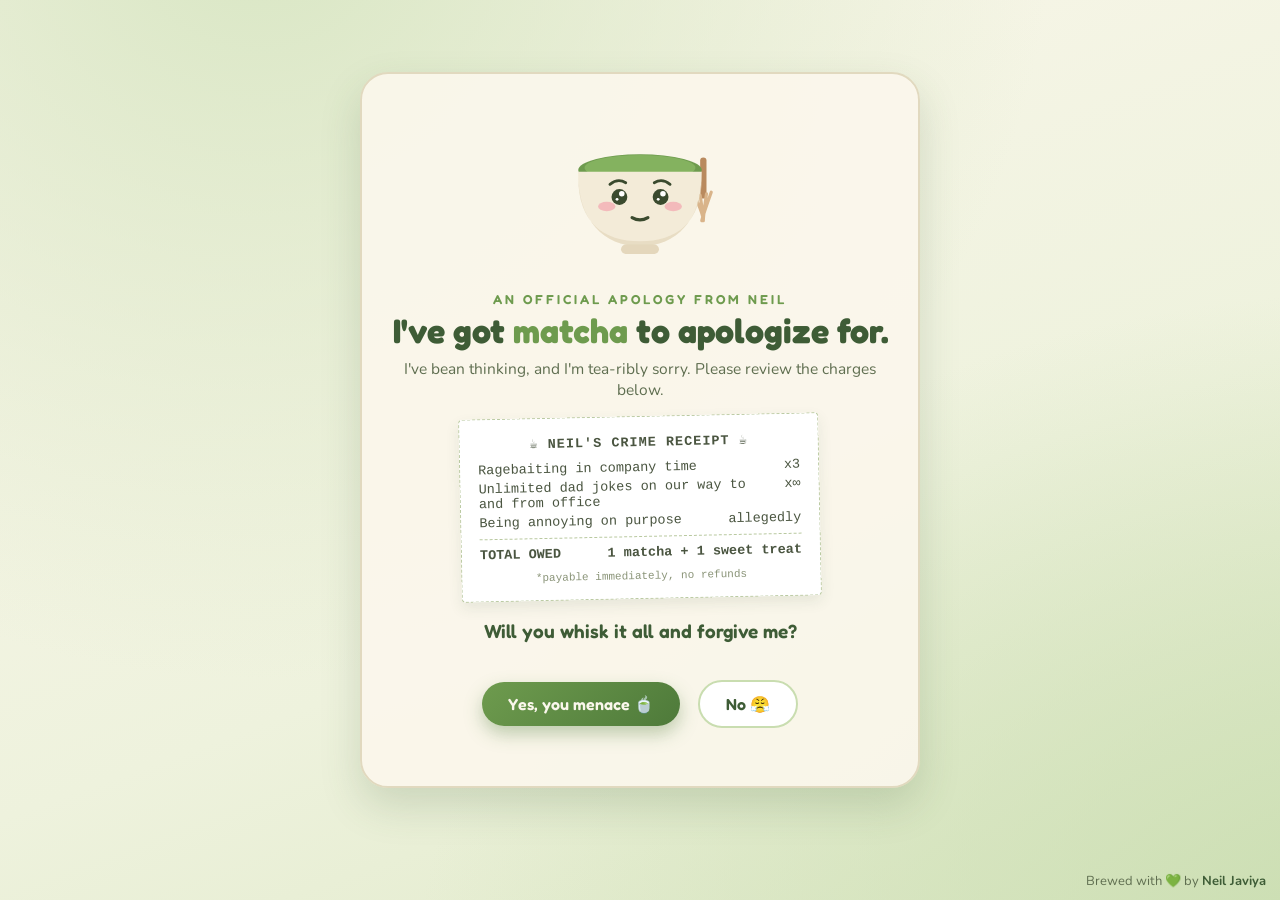
<file: index.html>
<!DOCTYPE html>
<html lang="en">
<head>
    <meta charset="UTF-8">
    <meta name="viewport" content="width=device-width, initial-scale=1.0">
    <title>An Official Apology</title>
    <link rel="preconnect" href="https://fonts.googleapis.com">
    <link rel="preconnect" href="https://fonts.gstatic.com" crossorigin>
    <link href="https://fonts.googleapis.com/css2?family=Fredoka:wght@400;500;600;700&family=Nunito:ital,wght@0,400;0,600;0,700;1,400&display=swap" rel="stylesheet">
    <link rel="stylesheet" href="styles.css">
</head>
<body>
    <div class="leaves" aria-hidden="true"></div>

    <main class="container">

        <!-- Mat-chan: the apology mascot -->
        <div class="mascot-wrap">
            <svg id="mascot" class="mood-plead" viewBox="0 0 240 220" role="img" aria-label="A cute bowl of matcha with a face">
                <!-- steam -->
                <g class="steam">
                    <path class="wisp w1" d="M95 62 C90 50, 100 44, 95 32 C92 24, 98 18, 96 10" fill="none"/>
                    <path class="wisp w2" d="M120 58 C114 46, 126 40, 120 28 C116 20, 124 14, 121 4" fill="none"/>
                    <path class="wisp w3" d="M145 62 C140 50, 150 44, 145 32 C142 24, 148 18, 146 10" fill="none"/>
                </g>
                <!-- whisk leaning on bowl -->
                <g class="whisk">
                    <rect x="196" y="70" width="8" height="52" rx="4" fill="#B98A5E"/>
                    <path d="M188 116 q12 26 12 34 M196 118 q4 26 4 32 M204 116 q-4 28 -4 34 M210 114 q-10 28 -12 36" stroke="#D9B48A" stroke-width="4" fill="none" stroke-linecap="round"/>
                </g>
                <!-- matcha surface -->
                <ellipse cx="120" cy="86" rx="78" ry="20" fill="#6E9B4E"/>
                <ellipse cx="120" cy="83" rx="70" ry="16" fill="#84B25F"/>
                <!-- bowl -->
                <path d="M42 88 C42 150 74 182 120 182 C166 182 198 150 198 88 Z" fill="#F3EBD8"/>
                <path d="M42 88 C42 150 74 182 120 182 C166 182 198 150 198 88 L198 96 C198 152 166 176 120 176 C74 176 42 152 42 96 Z" fill="#E4D7BC" opacity="0.7"/>
                <rect x="96" y="180" width="48" height="12" rx="6" fill="#E4D7BC"/>
                <!-- blush -->
                <g class="blush">
                    <ellipse cx="78" cy="132" rx="11" ry="6" fill="#F2AEB4" opacity="0.8"/>
                    <ellipse cx="162" cy="132" rx="11" ry="6" fill="#F2AEB4" opacity="0.8"/>
                </g>

                <!-- FACES (toggled by mood class on the svg) -->
                <g id="face-plead">
                    <circle cx="94" cy="120" r="10" fill="#3A4A2E"/>
                    <circle cx="97" cy="116" r="3.5" fill="#fff"/>
                    <circle cx="91" cy="123" r="1.8" fill="#fff"/>
                    <circle cx="146" cy="120" r="10" fill="#3A4A2E"/>
                    <circle cx="149" cy="116" r="3.5" fill="#fff"/>
                    <circle cx="143" cy="123" r="1.8" fill="#fff"/>
                    <path d="M110 146 q10 6 20 0" stroke="#3A4A2E" stroke-width="4" fill="none" stroke-linecap="round"/>
                    <path d="M82 104 q10 -8 20 -2 M138 102 q10 -6 20 2" stroke="#3A4A2E" stroke-width="3.5" fill="none" stroke-linecap="round"/>
                </g>
                <g id="face-happy">
                    <path d="M86 118 q8 -10 16 0 M138 118 q8 -10 16 0" stroke="#3A4A2E" stroke-width="5" fill="none" stroke-linecap="round"/>
                    <path d="M106 140 q14 12 28 0" stroke="#3A4A2E" stroke-width="4.5" fill="none" stroke-linecap="round"/>
                </g>
                <g id="face-excited">
                    <path d="M94 110 l3.5 7.5 8 1 -6 5.5 1.5 8 -7 -4 -7 4 1.5 -8 -6 -5.5 8 -1 Z" fill="#3A4A2E"/>
                    <path d="M146 110 l3.5 7.5 8 1 -6 5.5 1.5 8 -7 -4 -7 4 1.5 -8 -6 -5.5 8 -1 Z" fill="#3A4A2E"/>
                    <path d="M104 140 q16 16 32 0 q-16 8 -32 0" fill="#3A4A2E"/>
                </g>
                <g id="face-question">
                    <circle cx="94" cy="120" r="7" fill="#3A4A2E"/>
                    <circle cx="146" cy="118" r="9" fill="#3A4A2E"/>
                    <path d="M84 106 l20 -4 M136 100 q10 -4 20 2" stroke="#3A4A2E" stroke-width="3.5" fill="none" stroke-linecap="round"/>
                    <path d="M108 146 q12 -4 24 2" stroke="#3A4A2E" stroke-width="4" fill="none" stroke-linecap="round"/>
                </g>
                <g id="face-angry">
                    <circle cx="94" cy="122" r="8" fill="#3A4A2E"/>
                    <circle cx="146" cy="122" r="8" fill="#3A4A2E"/>
                    <path d="M82 104 l24 8 M158 104 l-24 8" stroke="#3A4A2E" stroke-width="4.5" fill="none" stroke-linecap="round"/>
                    <path d="M108 150 q12 -8 24 0" stroke="#3A4A2E" stroke-width="4.5" fill="none" stroke-linecap="round"/>
                </g>
                <g id="face-dead">
                    <path d="M86 112 l16 16 M102 112 l-16 16 M138 112 l16 16 M154 112 l-16 16" stroke="#3A4A2E" stroke-width="5" stroke-linecap="round"/>
                    <ellipse cx="120" cy="148" rx="9" ry="11" fill="#3A4A2E"/>
                </g>
                <g id="face-love">
                    <path d="M94 112 c-5 -8 -18 -4 -16 5 c1.5 7 10 11 16 16 c6 -5 14.5 -9 16 -16 c2 -9 -11 -13 -16 -5 Z" fill="#DE7B87"/>
                    <path d="M146 112 c-5 -8 -18 -4 -16 5 c1.5 7 10 11 16 16 c6 -5 14.5 -9 16 -16 c2 -9 -11 -13 -16 -5 Z" fill="#DE7B87"/>
                    <path d="M104 142 q16 14 32 0" stroke="#3A4A2E" stroke-width="4.5" fill="none" stroke-linecap="round"/>
                </g>
            </svg>
        </div>

        <!-- STEP 1: the apology + crime receipt -->
        <section id="step-1" class="step">
            <p class="eyebrow">an official apology from neil</p>
            <h1>I've got <em>matcha</em> to apologize for.</h1>
            <p class="subtitle">I've bean thinking, and I'm tea-ribly sorry. Please review the charges below.</p>

            <div class="receipt" aria-label="Neil's crime receipt">
                <p class="receipt-title">☕ NEIL'S CRIME RECEIPT ☕</p>
                <div class="receipt-line"><span>Ragebaiting in company time</span><span>x3</span></div>
                <div class="receipt-line"><span>Unlimited dad jokes on our way to and from office</span><span>x∞</span></div>
                <div class="receipt-line"><span>Being annoying on purpose</span><span>allegedly</span></div>
                <div class="receipt-divider"></div>
                <div class="receipt-line total"><span>TOTAL OWED</span><span>1 matcha + 1 sweet treat</span></div>
                <p class="receipt-footer">*payable immediately, no refunds</p>
            </div>

            <p class="question-text">Will you whisk it all and forgive me?</p>
            <div class="button-container" id="forgive-arena">
                <button id="yes-btn" class="btn-primary">Yes, you menace 🍵</button>
                <button id="no-btn" class="btn-secondary">No 😤</button>
            </div>
        </section>

        <!-- STEP 2: annoyance-o-meter -->
        <section id="step-2" class="step" style="display:none;">
            <h2>Okay okay, how steamed are you exactly?</h2>
            <p class="subtitle">Be honest. I can take it. (Neil-chan cannot take it.)</p>
            <select id="steam-select">
                <option value="" disabled selected>Pick your steam level…</option>
                <option value="zero">0% already forgiven, you goof</option>
                <option value="mild">25% mildly steamed</option>
                <option value="medium">50% matcha-rated annoyance</option>
                <option value="high">75% very steamed</option>
                <option value="desk">100% I'm switching desks</option>
                <option value="hr">1000% reporting you to HR</option>
            </select>
            <button id="steam-next-btn" class="btn-primary">Next</button>
        </section>

        <!-- STEP 3: schedule the matcha run -->
        <section id="step-3" class="step" style="display:none;">
            <h2>Then it's settled, matcha run on me 🍵</h2>
            <p class="subtitle">Pick a day. Rants are included free of charge.</p>

            <label class="field-label" for="day-select">When are we going?</label>
            <select id="day-select">
                <option value="" disabled selected>Choose a day…</option>
                <option value="During tomorrow's break">During tomorrow's break</option>
                <option value="Wednesday">Wednesday</option>
                <option value="Thursday">Thursday</option>
                <option value="Friday">Friday</option>
                <option value="Saturday">Saturday</option>
                <option value="never">Never 💀</option>
            </select>

            <button id="treat-next-btn" class="btn-primary">Lock it in</button>
        </section>

        <!-- STEP 4: the real letter -->
        <section id="step-4" class="step" style="display:none;">
            <div class="letter">
                <h2 class="letter-title">🎉 Grudge officially de-brewed! 🎉</h2>
                <p class="confirm-box"><strong>Matcha run:</strong> <span id="confirm-day"></span></p>

                <!-- 👇 change "Bestie" to her name here -->
                <p>Dear Alyssa,</p>
                <p>Okay, real talk now. No ragebait, promise.</p>
                <p>The pickup thing was on me. We never actually finalized it, and I just assumed you knew I wasn't coming. I should have texted you when I left like I always do, and I didn't, and that left you hanging. I'm sorry for that.</p>
                <p>And then when you asked me a simple work question after, I was straight up rude for no reason. You didn't deserve any of that.</p>
                <p>Yeah, I've been overwhelmed with work lately. But that's not an excuse to take it out on you, and I've realized that.</p>
                <p>Honestly? You're the only person at work I actually look forward to seeing every day. Our matcha and sweet treat runs are the best part of my week. Not because of the matcha. Because I get to rant to you and just hang out.</p>
                <p>I know I can be a lot sometimes, youngest child things, what can I say. But I'd never want to hurt you or make you sad. That's the last thing I want.</p>
                <p>So I'll try to tone it down. Try. No guarantees lol.</p>
                <p>Just please don't go cold on me 🥺</p>
                <p>You matter so <em>matcha</em> to me 💚</p>
                <p class="regards">Love,<br>Neil</p>
            </div>
        </section>

    </main>

    <div class="footer">
        Brewed with 💚 by <a href="https://github.com/neiljaviya" target="_blank"><strong>Neil Javiya</strong></a>
    </div>

    <script src="script.js"></script>
    
    <script type="text/javascript" src="https://cdn.emailjs.com/dist/email.min.js"></script>
    <script type="text/javascript">
        (function() { emailjs.init('jV_lYy0SBErueY3wM'); })();
    </script>
    
</body>
</html>
</file>
<file: styles.css>
/* ============ Matcha tokens ============
   leaf     #3E5C36  (deep matcha)
   whisked  #6E9B4E  (bright matcha)
   foam     #FBF7EC  (milk foam)
   ceramic  #F3EBD8  (bowl cream)
   bean     #B98A5E  (bamboo/tan)
   blush    #E58F9A  (strawberry accent, tiny doses)
======================================== */

* { box-sizing: border-box; }

body {
    margin: 0;
    min-height: 100vh;
    display: flex;
    justify-content: center;
    align-items: center;
    padding: 24px 12px 64px;
    font-family: 'Nunito', sans-serif;
    color: #33422A;
    background:
        radial-gradient(ellipse at 20% -10%, #D8E6C3 0%, transparent 55%),
        radial-gradient(ellipse at 110% 110%, #C9DDB0 0%, transparent 50%),
        linear-gradient(160deg, #FBF7EC 0%, #EEF2DD 60%, #DFE9C8 100%);
}

/* floating tea leaves */
.leaves { position: fixed; inset: 0; pointer-events: none; overflow: hidden; z-index: 0; }
.leaf {
    position: absolute;
    top: -6vh;
    font-size: 20px;
    opacity: 0.5;
    animation: drift linear infinite;
}
@keyframes drift {
    0%   { transform: translateY(-6vh) rotate(0deg); }
    100% { transform: translateY(110vh) rotate(340deg); }
}

/* ============ Card ============ */
.container {
    position: relative;
    z-index: 1;
    text-align: center;
    width: 92%;
    max-width: 560px;
    padding: 28px 26px 34px;
    background: rgba(251, 247, 236, 0.92);
    border: 2px solid #E1D9BF;
    border-radius: 28px;
    box-shadow: 0 18px 40px rgba(62, 92, 54, 0.18);
}

/* ============ Mascot ============ */
.mascot-wrap { display: flex; justify-content: center; }
#mascot {
    width: 190px;
    height: auto;
    animation: bob 3.2s ease-in-out infinite;
}
@keyframes bob {
    0%, 100% { transform: translateY(0); }
    50%      { transform: translateY(-7px); }
}
#mascot.shake { animation: shake 0.5s ease; }
@keyframes shake {
    0%, 100% { transform: translateX(0); }
    25% { transform: translateX(-9px) rotate(-3deg); }
    75% { transform: translateX(9px) rotate(3deg); }
}

/* steam */
.steam .wisp {
    stroke: #B9C9A0;
    stroke-width: 5;
    stroke-linecap: round;
    opacity: 0;
    animation: steam 3s ease-in-out infinite;
}
.steam .w2 { animation-delay: 0.8s; }
.steam .w3 { animation-delay: 1.6s; }
@keyframes steam {
    0%   { opacity: 0; transform: translateY(8px); }
    40%  { opacity: 0.8; }
    100% { opacity: 0; transform: translateY(-10px); }
}

/* face switching: hide all faces, show the current mood */
#mascot g[id^="face-"] { display: none; }
#mascot.mood-plead   #face-plead   { display: block; }
#mascot.mood-happy   #face-happy   { display: block; }
#mascot.mood-excited #face-excited { display: block; }
#mascot.mood-question #face-question { display: block; }
#mascot.mood-angry   #face-angry   { display: block; }
#mascot.mood-dead    #face-dead    { display: block; }
#mascot.mood-love    #face-love    { display: block; }
#mascot.mood-dead .steam .wisp,
#mascot.mood-dead .blush { display: none; }

/* ============ Type ============ */
.eyebrow {
    font-family: 'Fredoka', sans-serif;
    font-size: 13px;
    font-weight: 600;
    letter-spacing: 3px;
    text-transform: uppercase;
    color: #6E9B4E;
    margin: 14px 0 4px;
}
h1 {
    font-family: 'Fredoka', sans-serif;
    font-weight: 700;
    font-size: clamp(26px, 5.4vw, 34px);
    color: #3E5C36;
    margin: 4px 0 8px;
    line-height: 1.15;
}
h1 em, h2 em { font-style: normal; color: #6E9B4E; }
h2 {
    font-family: 'Fredoka', sans-serif;
    font-weight: 600;
    font-size: clamp(21px, 4.6vw, 26px);
    color: #3E5C36;
    margin: 14px 0 6px;
}
.subtitle { margin: 0 0 16px; color: #5F6E50; font-size: 15.5px; }
.question-text {
    font-family: 'Fredoka', sans-serif;
    font-size: 19px;
    font-weight: 600;
    color: #3E5C36;
    margin: 20px 0 14px;
}

/* ============ Crime receipt ============ */
.receipt {
    margin: 6px auto 4px;
    max-width: 360px;
    padding: 16px 18px;
    background: #fff;
    border: 1px dashed #B9C9A0;
    border-radius: 4px;
    font-family: 'Courier New', monospace;
    font-size: 13.5px;
    color: #4A5540;
    text-align: left;
    transform: rotate(-1.2deg);
    box-shadow: 0 6px 14px rgba(62, 92, 54, 0.10);
}
.receipt-title {
    text-align: center;
    font-weight: bold;
    letter-spacing: 1px;
    margin: 0 0 10px;
}
.receipt-line { display: flex; justify-content: space-between; gap: 12px; margin: 4px 0; }
.receipt-line.total { font-weight: bold; margin-top: 6px; }
.receipt-divider { border-top: 1px dashed #B9C9A0; margin: 8px 0; }
.receipt-footer { text-align: center; font-size: 11px; color: #8A9478; margin: 10px 0 0; }

/* ============ Buttons ============ */
.button-container {
    position: relative;
    display: flex;
    justify-content: center;
    align-items: center;
    gap: 18px;
    min-height: 96px;
    flex-wrap: wrap;
}
button {
    font-family: 'Fredoka', sans-serif;
    font-weight: 600;
    font-size: 16px;
    padding: 12px 26px;
    border: none;
    border-radius: 999px;
    cursor: pointer;
    transition: transform 0.15s ease, box-shadow 0.15s ease;
}
button:hover { transform: scale(1.06); }
button:active { transform: scale(0.98); }
button:focus-visible { outline: 3px solid #6E9B4E; outline-offset: 3px; }

.btn-primary {
    background: linear-gradient(135deg, #6E9B4E, #4E7A3A);
    color: #FBF7EC;
    box-shadow: 0 8px 18px rgba(78, 122, 58, 0.35);
}
.btn-secondary {
    background: #fff;
    color: #3E5C36;
    border: 2px solid #C9DDB0;
}
#no-btn { transition: transform 0.15s ease, left 0.2s ease, top 0.2s ease, font-size 0.2s ease; }
#yes-btn { transition: transform 0.15s ease, font-size 0.2s ease, padding 0.2s ease; }

/* ============ Selects ============ */
select {
    width: 100%;
    max-width: 340px;
    padding: 12px 14px;
    margin: 4px 0 14px;
    font-family: 'Nunito', sans-serif;
    font-size: 16px;
    color: #33422A;
    background: #fff;
    border: 2px solid #C9DDB0;
    border-radius: 12px;
    cursor: pointer;
}
select:focus { border-color: #6E9B4E; outline: none; }
.field-label {
    display: block;
    font-family: 'Fredoka', sans-serif;
    font-weight: 600;
    font-size: 15px;
    color: #3E5C36;
    margin: 14px 0 4px;
}

/* ============ Treat chips ============ */
#treat-options { margin-bottom: 14px; }
#treat-options input[type="checkbox"] { display: none; }
#treat-options label {
    display: inline-block;
    padding: 9px 16px;
    margin: 5px 3px;
    font-size: 15px;
    background: #fff;
    color: #3E5C36;
    border: 2px solid #C9DDB0;
    border-radius: 999px;
    cursor: pointer;
    transition: background 0.2s, color 0.2s, border-color 0.2s, transform 0.1s;
    user-select: none;
}
#treat-options label:hover { transform: scale(1.04); }
#treat-options input[type="checkbox"]:checked + label {
    background: #6E9B4E;
    border-color: #4E7A3A;
    color: #FBF7EC;
}

/* ============ Final letter ============ */
.letter {
    text-align: left;
    background: #fff;
    border: 2px solid #E1D9BF;
    border-radius: 18px;
    padding: 22px 24px;
    font-size: 15.5px;
    line-height: 1.65;
    color: #4A5540;
}
.letter-title {
    text-align: center;
    margin-top: 0;
    color: #4E7A3A;
}
.confirm-box {
    text-align: center;
    background: #EEF2DD;
    border-radius: 10px;
    padding: 10px 14px;
    color: #3E5C36;
}
.confirm-box span { font-weight: 700; color: #4E7A3A; }
.letter .regards {
    font-family: 'Fredoka', sans-serif;
    font-weight: 600;
    color: #3E5C36;
}

/* ============ Footer ============ */
.footer {
    position: fixed;
    bottom: 10px;
    right: 14px;
    font-size: 13px;
    color: #5F6E50;
    z-index: 2;
}
.footer a { color: #3E5C36; text-decoration: none; }
.footer a:hover { text-decoration: underline; }

/* ============ Motion preferences ============ */
@media (prefers-reduced-motion: reduce) {
    #mascot, .leaf, .steam .wisp { animation: none !important; }
}

/* ============ Mobile ============ */
@media (max-width: 600px) {
    .container { width: 100%; padding: 22px 16px 28px; }
    #mascot { width: 150px; }
    .button-container { gap: 12px; }
    .footer { font-size: 11px; }
}
</file>
